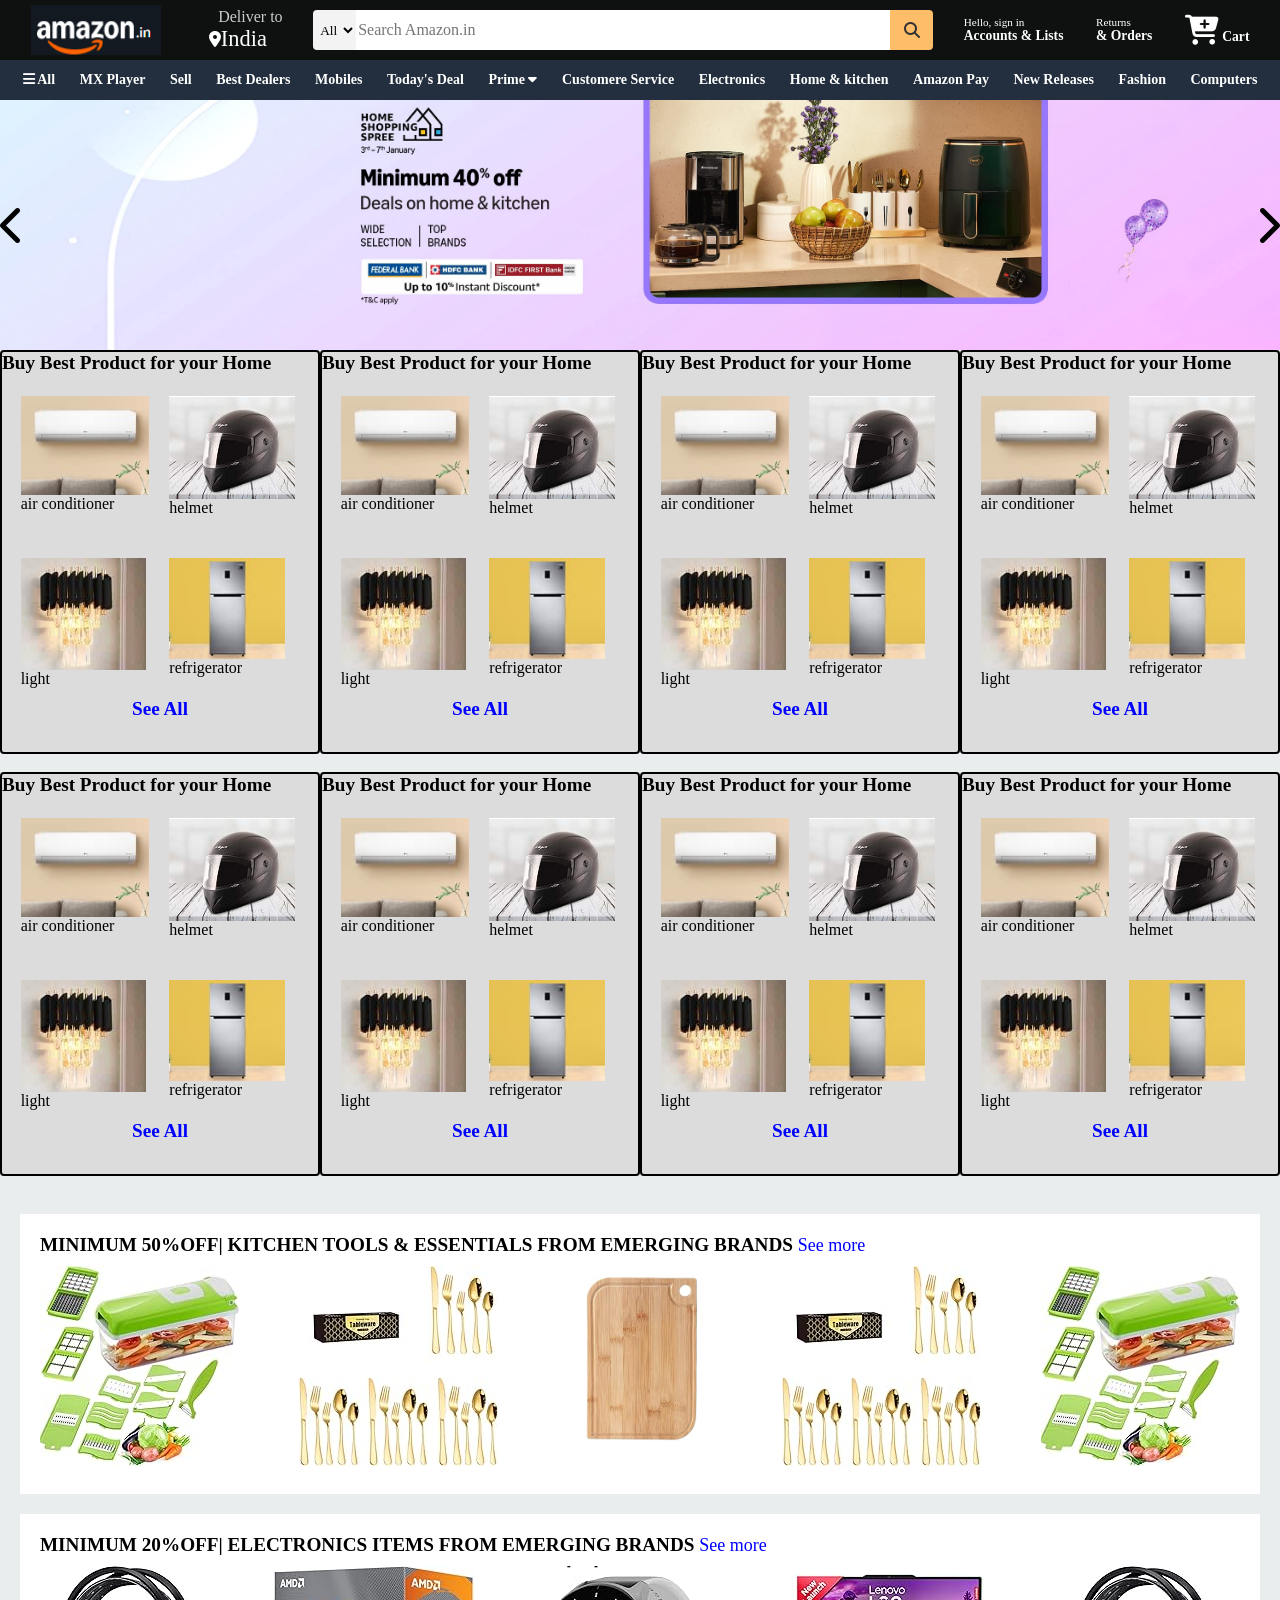
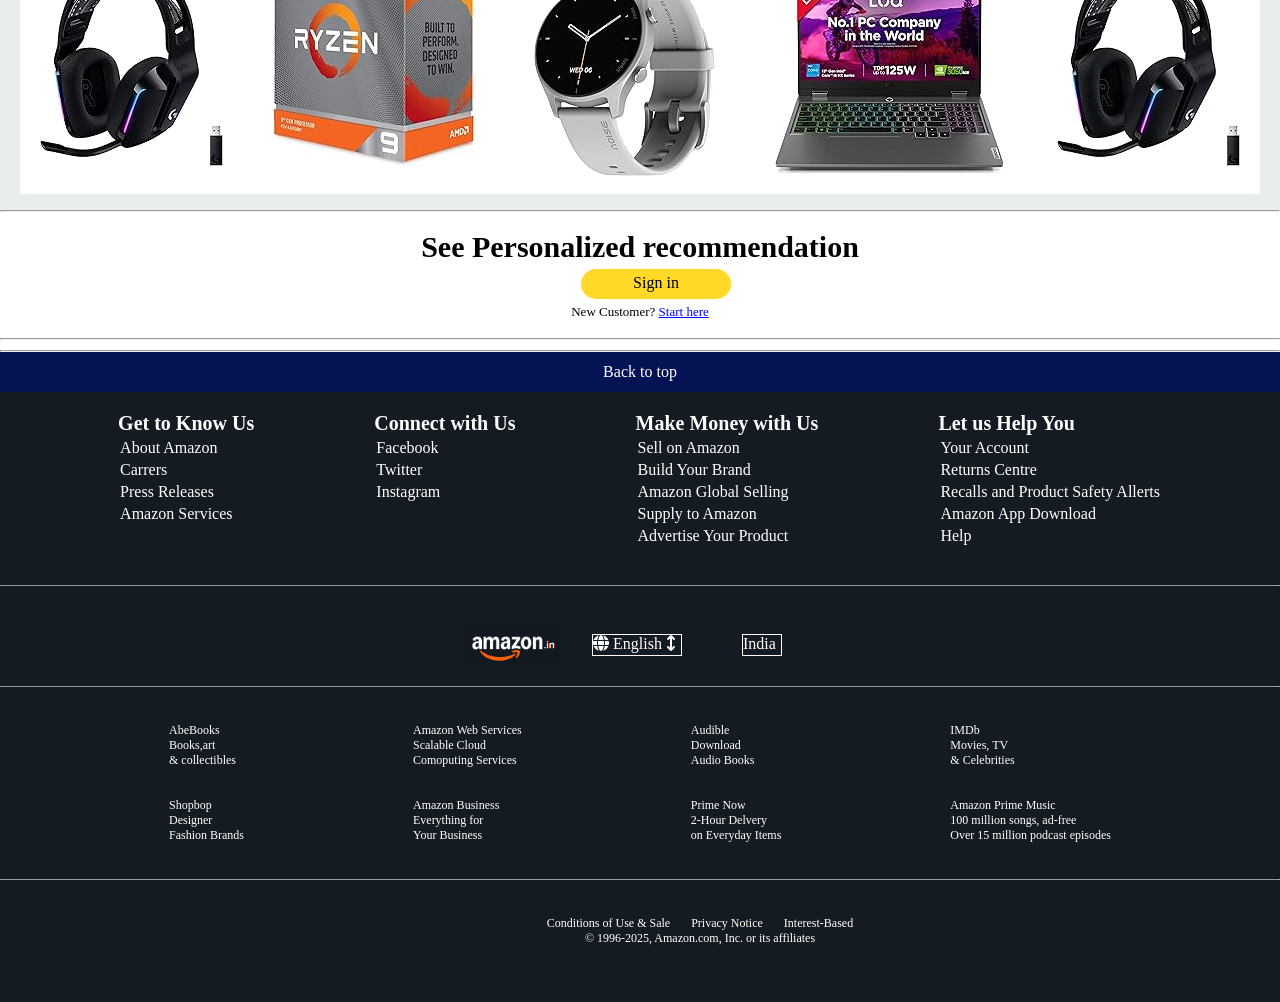
<file: index.html>
<html lang="en">
<head>
    <meta charset="UTF-8">
    <meta name="viewport" content="width=device-width, initial-scale=1.0">
    <title>AMAZON_PROJECT</title>

    <link rel="stylesheet" href="https://cdnjs.cloudflare.com/ajax/libs/font-awesome/6.7.2/css/all.min.css" integrity="sha512-Evv84Mr4kqVGRNSgIGL/F/aIDqQb7xQ2vcrdIwxfjThSH8CSR7PBEakCr51Ck+w+/U6swU2Im1vVX0SVk9ABhg==" crossorigin="anonymous" referrerpolicy="no-referrer" />

    <link rel="stylesheet" href="pro.css">



</head>
<body>

    <header>

        <div id="navbar" >

            <div id="nav-logo" class="border">
                <div id="logo"></div>  
            </div>

            <div class="nav-address border">
                <p class="deliver">Deliver to</p>
                <div class="add-icon-location">
                    <i class="fa-solid fa-location-dot"></i>
                    <p class="ind">India</p>
                </div>

            </div>


            <div class="nav-search">

                <select id="sel">
                    <option>All</option>
                </select>

                <input type="text" id="in-sear" placeholder="Search Amazon.in">
                <div class="sear-icon">
                    <i class="fa-solid fa-magnifying-glass"></i>
                </div>


            </div>

            

            <div class="box4 border">
                <div class="up"><span>Hello, sign in</span></div>
                <p class="down">Accounts & Lists</p>
            </div>

            <div class="box5 border">
                <div class="up"><span>Returns</span></div>
                <p class="down">& Orders</p>
            </div>




            <div class="nav-cart border">
                <i class="fa-solid fa-cart-plus"></i>
                Cart
            </div>





        </div>





        




    </header>

    <main>
        <!-- div 2 box 2 -->

        <div id="navbar2">
            <div class="nav2-comp border">
                <i class="fa-solid fa-bars"></i>
                All
            </div>
            <div class="nav2-comp border">MX Player</div>
            <div class="nav2-comp border">Sell</div>
            <div class="nav2-comp border">Best Dealers</div>
            <div class="nav2-comp border">Mobiles</div>
            <div class="nav2-comp border">Today's Deal</div>

            <div class="nav2-comp border">Prime
                <i class="fa-solid fa-caret-down"></i>
            </div>
            

            <div class="nav2-comp border">Customere Service</div>
            <div class="nav2-comp border">Electronics</div>
            <div class="nav2-comp border">Home & kitchen</div>
            <div class="nav2-comp border">Amazon Pay</div>
            <div class="nav2-comp border">New Releases</div>
            <div class="nav2-comp border">Fashion</div>
            <div class="nav2-comp border">Computers</div>

        </div>



<!-- div 3 image box -->

        <div id="d-img">
            <div id="left">
                <i class="fa-solid fa-chevron-left"></i>
            </div>

            <div id="right">
                <i class="fa-solid fa-chevron-right"></i>
            </div>
        </div>



        <!-- div 4 box 4 , total 8 name as im-6 images -->

        <div id="im-6">
            <div class="uppp">
                

                <!-- 1st -->
                <div class="up-6">
                    <div>Buy Best Product for your Home</div>
                    <br>
                    <div class="two2">
                        <div class="b6i">
                            <img class="imimim" src="am_ac.png" alt="no" >air conditioner
                        </div>
                        <div class="b6i">                            
                            <img class="imimim" src="helmet.png" alt="no" >helmet
                        </div>
                    </div>
                    <br>

                    
                    <div class="two2">
                        <div class="b6i">
                            <img class="imimim" src="light.png" alt="no" >light
                        </div>
                        <div class="b6i">
                            <img class="imimim" src="refrigerator.png" alt="no" >refrigerator
                        </div>
                    </div>

                    <div class="see">See All</div>
                    
                </div>

                <!-- 2nd -->
                
                <div class="up-6">
                    <div>Buy Best Product for your Home</div>
                    <br>
                    <div class="two2">
                        <div class="b6i">
                            <img class="imimim" src="am_ac.png" alt="no" >air conditioner
                        </div>
                        <div class="b6i">                            
                            <img class="imimim" src="helmet.png" alt="no" >helmet
                        </div>
                    </div>
                    <br>

                    
                    <div class="two2">
                        <div class="b6i">
                            <img class="imimim" src="light.png" alt="no" >light
                        </div>
                        <div class="b6i">
                            <img class="imimim" src="refrigerator.png" alt="no" >refrigerator
                        </div>
                    </div>

                    <div class="see">See All</div>
                    
                </div>               
                
                <!-- 3rd -->
                <div class="up-6">
                    <div>Buy Best Product for your Home</div>
                    <br>
                    <div class="two2">
                        <div class="b6i">
                            <img class="imimim" src="am_ac.png" alt="no" >air conditioner
                        </div>
                        <div class="b6i">                            
                            <img class="imimim" src="helmet.png" alt="no" >helmet
                        </div>
                    </div>
                    <br>

                    
                    <div class="two2">
                        <div class="b6i">
                            <img class="imimim" src="light.png" alt="no" >light
                        </div>
                        <div class="b6i">
                            <img class="imimim" src="refrigerator.png" alt="no" >refrigerator
                        </div>
                    </div>

                    <div class="see">See All</div>
                    
                    
                </div>                 
                
                
                <!-- 4th -->
                <div class="up-6">
                    <div>Buy Best Product for your Home</div>
                    <br>
                    <div class="two2">
                        <div class="b6i">
                            <img class="imimim" src="am_ac.png" alt="no" >air conditioner
                        </div>
                        <div class="b6i">                            
                            <img class="imimim" src="helmet.png" alt="no" >helmet
                        </div>
                    </div>
                    <br>

                    
                    <div class="two2">
                        <div class="b6i">
                            <img class="imimim" src="light.png" alt="no" >light
                        </div>
                        <div class="b6i">
                            <img class="imimim" src="refrigerator.png" alt="no" >refrigerator
                        </div>
                    </div>

                    <div class="see">See All</div>
                    
                </div> 

            </div>
            <br>




<!-- now start the bottom boxes -->



            <!-- 5th -->

            <div class="uppp">
                
                <div class="up-6">
                    <div>Buy Best Product for your Home</div>
                    <br>
                    <div class="two2">
                        <div class="b6i">
                            <img class="imimim" src="am_ac.png" alt="no" >air conditioner
                        </div>
                        <div class="b6i">                            
                            <img class="imimim" src="helmet.png" alt="no" >helmet
                        </div>
                    </div>
                    <br>

                    
                    <div class="two2">
                        <div class="b6i">
                            <img class="imimim" src="light.png" alt="no" >light
                        </div>
                        <div class="b6i">
                            <img class="imimim" src="refrigerator.png" alt="no" >refrigerator
                        </div>
                    </div>

                    <div class="see">See All</div>
                    
                </div>
                

                <!-- 6th -->
                <div class="up-6">
                    <div>Buy Best Product for your Home</div>
                    <br>
                    <div class="two2">
                        <div class="b6i">
                            <img class="imimim" src="am_ac.png" alt="no" >air conditioner
                        </div>
                        <div class="b6i">                            
                            <img class="imimim" src="helmet.png" alt="no" >helmet
                        </div>
                    </div>
                    <br>

                    
                    <div class="two2">
                        <div class="b6i">
                            <img class="imimim" src="light.png" alt="no" >light
                        </div>
                        <div class="b6i">
                            <img class="imimim" src="refrigerator.png" alt="no" >refrigerator
                        </div>
                    </div>

                    <div class="see">See All</div>
                    
                    
                </div>               
                
                
                <!-- 7th -->
                <div class="up-6">
                    <div>Buy Best Product for your Home</div>
                    <br>
                    <div class="two2">
                        <div class="b6i">
                            <img class="imimim" src="am_ac.png" alt="no" >air conditioner
                        </div>
                        <div class="b6i">                            
                            <img class="imimim" src="helmet.png" alt="no" >helmet
                        </div>
                    </div>
                    <br>

                    
                    <div class="two2">
                        <div class="b6i">
                            <img class="imimim" src="light.png" alt="no" >light
                        </div>
                        <div class="b6i">
                            <img class="imimim" src="refrigerator.png" alt="no" >refrigerator
                        </div>
                    </div>

                    <div class="see">See All</div>
                    
                </div>                 
                
                
                <!-- 8th -->
                <div class="up-6">
                    <div>Buy Best Product for your Home</div>
                    <br>
                    <div class="two2">
                        <div class="b6i">
                            <img class="imimim" src="am_ac.png" alt="no" >air conditioner
                        </div>
                        <div class="b6i">                            
                            <img class="imimim" src="helmet.png" alt="no" >helmet
                        </div>
                    </div>
                    <br>

                    
                    <div class="two2">
                        <div class="b6i">
                            <img class="imimim" src="light.png" alt="no" >light
                        </div>
                        <div class="b6i">
                            <img class="imimim" src="refrigerator.png" alt="no" >refrigerator
                        </div>
                    </div>

                    <div class="see">See All</div>
                    
                    
                </div> 

            </div>
            <br>







            <!-- new div of the amazon consisting ryzen -->

            <div id="aaaaa">
                
                <div class="kit">MINIMUM 50%OFF| KITCHEN TOOLS & ESSENTIALS FROM EMERGING BRANDS 
                    <span class="seee">See more</span>
                </div>
                <div class="img-mar">
                    <div class="img-kk">
                        <img src="bartan.jpg" alt="cccc">
                    </div>

                    <div class="img-kk">
                        <img src="bartan2.jpg" alt="ccc">
                    </div>

                    <div class="img-kk">
                        <img src="wood.png" alt="cccc">
                    </div>

                    <div class="img-kk">
                        <img src="bartan2.jpg" alt="ccc">
                    </div>

                    <div class="img-kk">
                        <img src="bartan.jpg" alt="cccc">
                    </div>
                    
                    
                </div>
                
            </div>
            

            



            <div id="aaaaa">
                
                <div class="kit">MINIMUM 20%OFF| ELECTRONICS ITEMS FROM EMERGING BRANDS 
                    <span class="seee">See more</span>
                </div>
                <div class="img-mar">
                    <div class="img-kk">
                        <img src="headphone.jpg" alt="cccc">
                    </div>

                    <div class="img-kk">
                        <img src="ryzen.jpg" alt="ccc">
                    </div>

                    <div class="img-kk">
                        <img src="watch.png" alt="cccc">
                    </div>

                    <div class="img-kk">
                        <img src="laptop.png" alt="ccc">
                    </div>

                    <div class="img-kk">
                        <img src="headphone.jpg" alt="cccc">
                    </div>
                    
                </div>
                
            </div>



        </div>
        <hr>
        <br>

        









        

        <!-- the last div sign in personalisation -->

        <div id="sign">
            <div>
                <div id="sgn1">See Personalized recommendation</div>
                <div id="sgn2">
                    <div id="ssss">Sign in</div>
                    </div>
                <div class="sgn3">
                    <span id="sgn31">New Customer?</span>
                    <span id="sgn32">Start here</span>
            </div>

            </div>
            <br>
            <hr>
            
        </div>

        



        



    </main>




    <!-- the last div sign in personalisation -->






    

    <!-- footer of the website -->

    <hr>
    <footer>
        <div id="f11" >
            <div id="f1f1">Back to top</div>
        </div>
        <br>

        <div id="f22">
            <div class="f2f">
                <div class="f2fh">Get to Know Us</div>
                <div class="f2fd">About Amazon</div>
                <div class="f2fd">Carrers</div>
                <div class="f2fd">Press Releases</div>
                <div class="f2fd">Amazon Services</div>
            
            </div>

            <div class="f2f">
                <div class="f2fh">Connect with Us</div>
                <div class="f2fd">Facebook</div>
                <div class="f2fd">Twitter</div>
                <div class="f2fd">Instagram</div>

                
            </div>

            <div class="f2f">
                <div class="f2fh">Make Money with Us</div>
                <div class="f2fd">Sell on Amazon</div>
                <div class="f2fd">Build Your Brand</div>
                <div class="f2fd">Amazon Global Selling</div>
                <div class="f2fd">Supply to Amazon</div>
                <div class="f2fd">Advertise Your Product</div>
            
            </div>

            <div class="f2f">
                <div class="f2fh">Let us Help You</div>
                <div class="f2fd">Your Account</div>
                <div class="f2fd">Returns Centre</div>
                <div class="f2fd">Recalls and Product Safety Allerts</div>
                <div class="f2fd">Amazon App Download</div>
                <div class="f2fd">Help</div>
            
            </div>

        </div>

        <br><br><hr size="0.2px"><br>


        <div class="f3">
            <div class="f3f">
                <img class="imimim" src="amma.png" alt="amazon image" height="40px">
            

                <div class="aall">
                    <i class="fa-solid fa-globe " ></i>
                English
                <i class="fa-solid fa-arrows-up-down"></i>
            
                </div>

                <div class="aall">
                    India
                </div>
                
            
            </div>


            

        </div>
        <hr size="0.2px">






        <div id="last">
            <br><br>

            <div id="lll">

                
                <div>
                    <div class="und">
                        <div class="lhlh">AbeBooks</div>
                        <div class="lflf">Books,art</div>
                        <div class="lflf">& collectibles</div>
                    
                    </div>
                    <br><br>
                    <div class="und">
                        <div class="lhlh">Shopbop</div>
                        <div class="lflf">Designer</div>
                        <div class="lflf">Fashion Brands</div>

                    </div>
                    
                </div>
                <div>
                    <div class="und">
                        <div class="lhlh">Amazon Web Services</div>
                        <div class="lflf">Scalable Cloud</div>
                        <div class="lflf">Comoputing Services</div>
                    </div>
                    
                    <br><br>
                    <div class="und">
                        <div class="lhlh">Amazon Business</div>
                        <div class="lflf">Everything for</div>
                        <div class="lflf">Your Business</div>
                        
                    </div>
                    
                </div>
                <div>
                    <div class="und">
                        <div class="lhlh">Audible</div>
                        <div class="lflf">Download</div>
                        <div class="lflf">Audio Books</div>
                        
                    </div>
                    <br><br>
                    <div class="und">
                        <div class="lhlh">Prime Now</div>
                        <div class="lflf">2-Hour Delvery</div>
                        <div class="lflf">on Everyday Items</div>
                        
                    </div>
                    
                </div>
                <div>
                    <div class="und">
                        <div class="lhlh">IMDb</div>
                        <div class="lflf">Movies, TV</div>
                        <div class="lflf">& Celebrities</div>
                        
                    </div>
                    <br><br>
                    <div class="und">
                        <div class="lhlh">Amazon Prime Music</div>
                    <div class="lflf">100 million songs, ad-free</div>
                    <div class="lflf">Over 15 million podcast episodes</div>                   
                    
                    </div>
                    
                </div>
            </div>
            
            
        </div>



        <br><br><hr size="0.2px"><br><br>

        <div id="lastl2">
            
            <div class="ll22">
                <div class="finl">Conditions of Use & Sale</div>
                <pre>       </pre>
                <div class="finl">Privacy Notice</div>
                <pre>       </pre>
                <div class="finl">Interest-Based</div>
            </div>
            
            <div class="ll22">
                <div class="fin2">© 1996-2025, Amazon.com, Inc. or its affiliates</div>
                
            </div>



        </div>

        


    </footer>
        
        



    
</body>
</html>
</file>
<file: pro.css>
* {
    margin: 0px;
    font-family: Areal;
    border: border-box;

}



#navbar {
    height: 60px;
    color: white;

    background-color: #0f1111;
    display: flex;
    align-items: center;
    justify-content: space-evenly;
}


#nav-logo {
    height: 50px;
    width: 130px;
}

#logo {
    height: 50px;
    width: 130px;
    
    background-image: url(amma.png);
    background-size: cover;
}


.border {
    border: 2px solid transparent;
}

.border:hover{
    border: 2px solid white;
}

/* box 2 deliver to India */

.nav-address {

}


.deliver {
    margin-left: 25px;
    color:#cccccc;
    font-size: 1rem;

}

.ind {
    font-size: 1.4rem;

}

.add-icon-location {
    display: flex;
    justify-content: center;
    align-items: center;
}


/*  box 3 search bar */ 

.nav-search {
    height: 40px;
    width: 620px;
    display: flex;
    justify-content: space-evenly;
    border-radius: 4px;
    background-color: transparent;
    
}    


#sel {
    border: none;
    width: 50px;
    text-align: center;
    background-color: #f3f3f3;
    border-top-left-radius: 4px;
    border-bottom-left-radius: 4px;
}


#in-sear {
    border: none;
    width: 100%;
    font-size: 1rem;
}


.sear-icon {
    width: 50px;
    display: flex;
    justify-content: center;
    align-items: center;    
    background-color: #febd69;
    border-top-right-radius: 4px;
    border-bottom-right-radius: 4px;
    color: #333;
}


.nav-search:hover {
    border: 2px solid orange;
}

/* box 4  */

.up {
    font-size: 0.7rem;
}

.down {
    font-size: 0.85rem;
    font-weight: 700;
}



/* box 5 cart */


.nav-cart i {
    font-size: 30px;
    font-weight: 700;
}
.nav-cart {
    font-size: 0.85rem;
    font-weight: 700;
}





/* new div  navbar 2*/


#navbar2 {
    height: 40px;
    color: white;
    background-color: #232f3e;
    display: flex;
    flex-direction: row;
    justify-content: space-evenly;
    align-items: center;
}

.nav2-comp {
    font-weight: 600;
    font-size: 14px;

    
}

#prime {
    background-color: transparent;
}

#d-img {
    height: 250px;
    background-color: blue;
    background-image: url(herooo.jpg);
    background-size: cover;
    display: flex;
    align-items: center;
    
    
}

#left {
    width: 100%;
    position: relative;
    
}
#d-img i {
    width: 100%;
    

    font-size: 40px;
}

/* new 6 boxes in amazon */


#im-6 {
    background-color: #eaeded;
    height: 1460px;
    
}

.uppp {
    display:flex;

    justify-content: space-evenly;
    

}
.up-6 {
    height: 400px;
    width: 320px;
    font-size: larger;
    font-weight: 700;
    border: 2px solid black;
    border-radius: 4px;
    background-color: gainsboro;
    
}

.b6i {
    font-size: medium;
    font-weight: 300;
    height: 140px;
    width: 130px;
}


.two2 {
    display: flex;
    justify-content: space-evenly;
}


.see {
    color: blue;
    text-align: center;
}

.see:hover {
    color: black;
}




#aaaaa {
    height: 260px;
    background-color: white;
    margin: 20px;
    padding: 10px;
    font-weight: 600;
   
}
.kit {
    margin: 10px;
    font-size: larger;
}

.img-mar {
    display: flex;
    justify-content: space-between;
    margin: 10px;
}



.seee {
    font-size: large;
    color: blue;
    font-weight: 500;
}


.seee:hover {
    color: black;
    text-decoration: underline;
}


.imimim:hover {
    height: 110;


}






























/* footer part css */

footer {
    height: 650px;
    background-color: #151b22;
    color: white;


}



#f11 {
    height: 40px;
    text-align: center;
    
    background-color: #051355;

}
#f1f1 {
    height: 40px;
    position: relative;
    display: flex;
    justify-content: center;
    align-items: center;
}
#f1f1:hover {
    background-color: #010733;
}


#f22 {
    display: flex;
    justify-content: space-evenly;
}

.f2fh {
    font-size: 20px;
    font-weight: 700;
    margin: 2px;
}

.f2fd {
    margin: 4px;
}


.f3 {
    display: flex;
    justify-content: space-around;
}


.aall {
    border: 0.5px solid white;
    height: 20px;
    margin: 30px;
    padding-right: 5px;

}

.f3f {
    align-items: center;
    display: flex;
    justify-content: space-around;
}






#lll {
    font-size: 12px;
    color: white;
    width: 100%;
    display: flex;
    justify-content: space-evenly;


}






.und:hover{
    text-decoration: underline;
    
}

.f2fd:hover {
    text-decoration: underline;
}


#sign {
    height: 120px;
    text-align: center;
}

#sgn1 {
    font-size: 30px;
    font-weight: 700;

}

#sgn2 {
    
    border-radius: 50px;
    background-color: rgb(255, 216, 40);
    height: 30px;
    width: 150px;
    position: relative;
    left: 45%;
    margin: 5px;

}
#ssss {
    position: relative;
    top: 5px;
}

#sgn2:hover {
    background-color: rgb(245, 202, 10);
}

.sgn3 {
    font-size: 13px;

}

#sgn32 {
    color: blue;
    text-decoration: underline;
}


#sgn32:hover {
    color: black;
}


#lastl2 {
    font-size: 12px;
    text-align: center;

}

.ll22 {
    position: relative;
    left: 450px;
    
    width:500px;
    display: flex;
    justify-content: center;
}





.finl:hover {
    text-decoration: underline;
}
</file>
